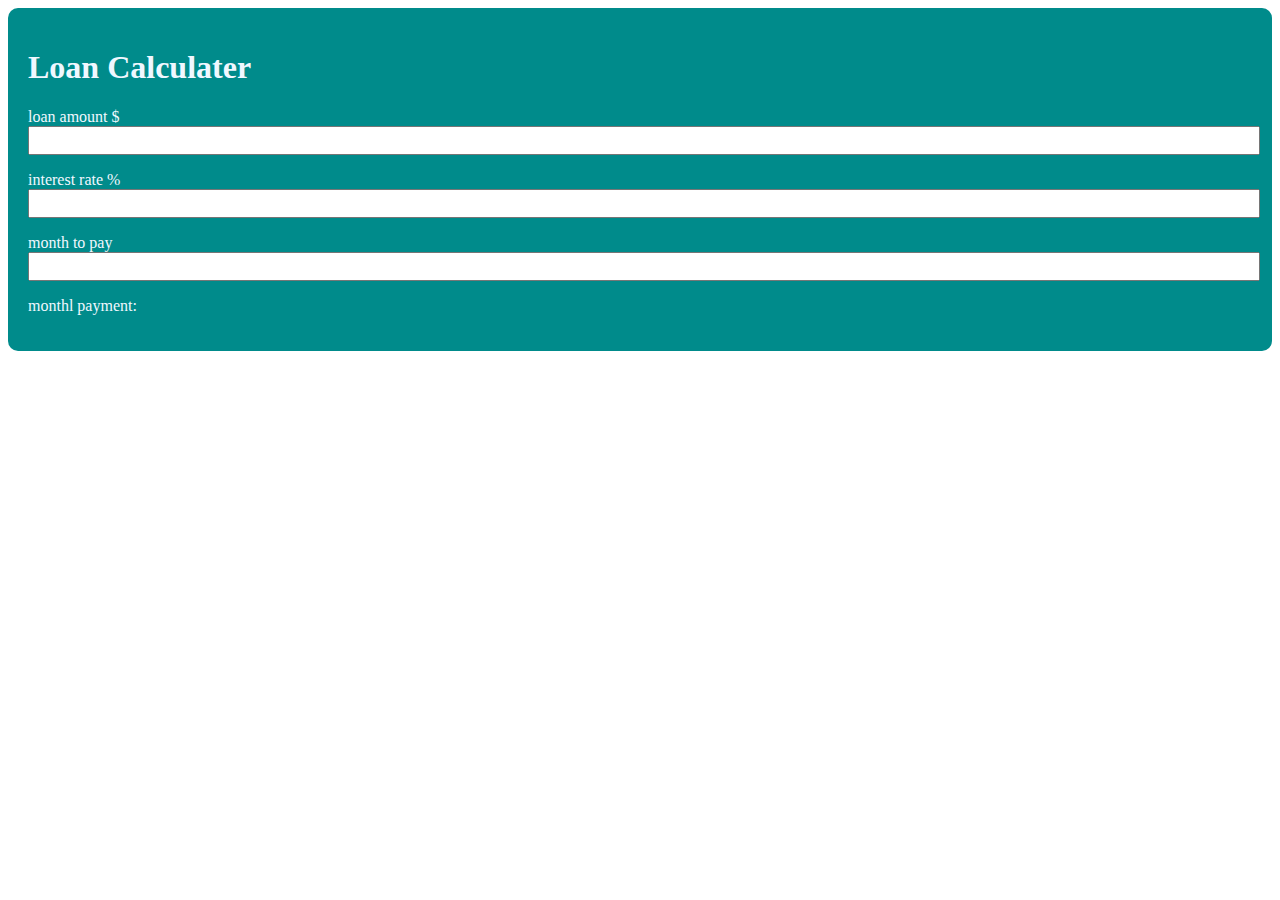
<file: Project 10/index.html>
<!DOCTYPE html>
<html lang="en">
<head>
    <meta charset="UTF-8">
    <meta http-equiv="X-UA-Compatible" content="IE=edge">
    <meta name="viewport" content="width=device-width, initial-scale=1.0">
    <title>Loan Calculate</title>
    <link rel="stylesheet" href="style.css">
</head>
<body>
    <div class="container">
        <h1>Loan Calculater</h1>
        <p>loan amount $
            <input onchange="calculateLoan()" class="input" type="number" id="amount" min="1" max="500000">
        </p>
        <p>interest rate %
             <input onchange="calculateLoan()" class="input" type="number" id="interest_rate" min="0" max="100" step=".1" >
        </p>
        <p>month to pay
            <input onchange="calculateLoan()" class="input" type="number" id="months" min="1" max="500000" >
        </p>
        <p id="payment">monthl payment:</p>
    </div>
    <script src="index.js"></script>
</body>
</html>
</file>
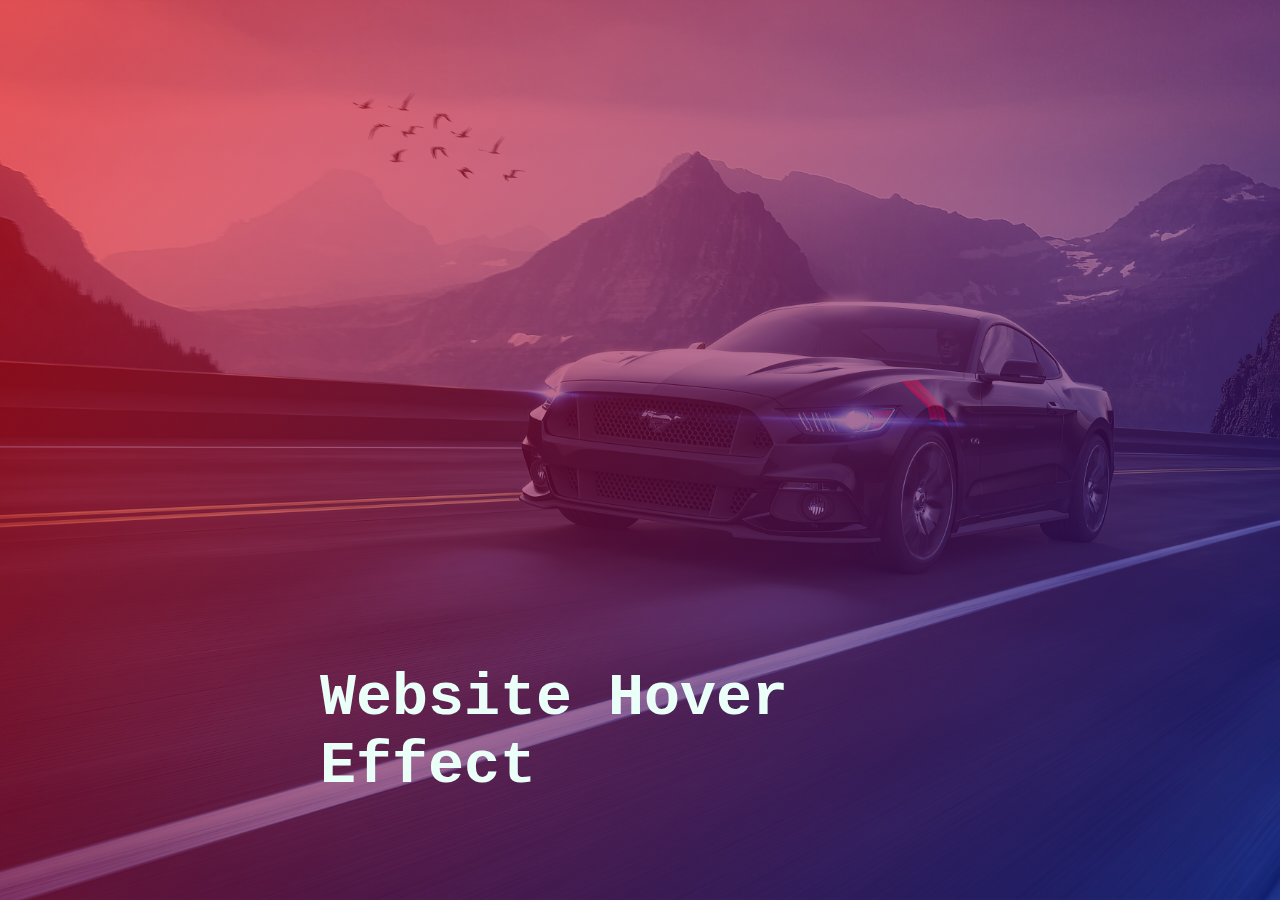
<file: Project 11/index.html>
<!DOCTYPE html>
<html lang="en">
<head>
    <meta charset="UTF-8">
    <meta http-equiv="X-UA-Compatible" content="IE=edge">
    <meta name="viewport" content="width=device-width, initial-scale=1.0">
    <title>Hover Effect</title>
    <link rel="stylesheet" href="style.css">
</head>
<body>
    <div class="container">
        <div class="inner_container"></div>
        <h1>Website Hover Effect</h1>
    </div>
    
</body>
</html>
</file>
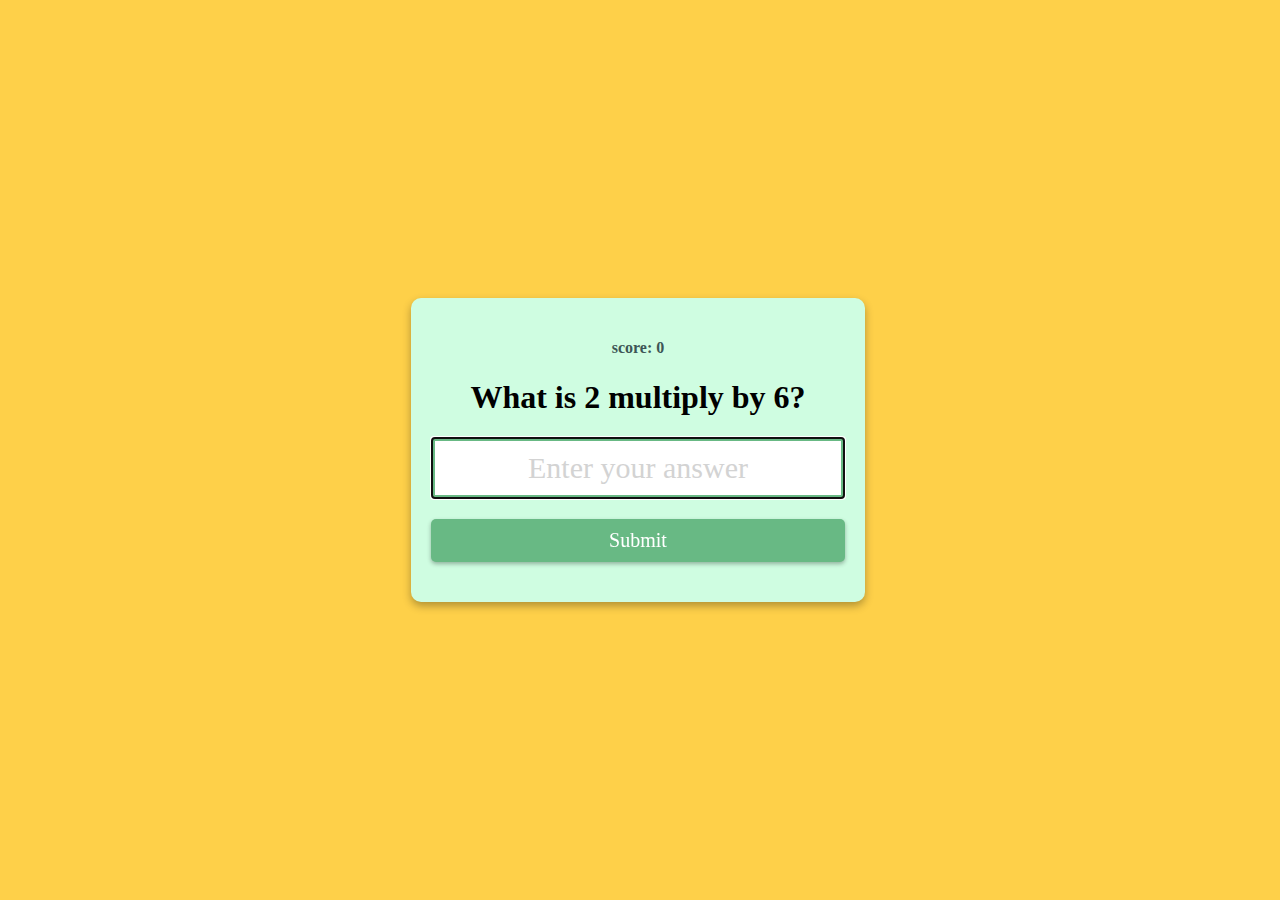
<file: Project 12/index.html>
<!DOCTYPE html>
<html lang="en">
  <head>
    <meta charset="UTF-8" />
    <meta http-equiv="X-UA-Compatible" content="IE=edge" />
    <meta name="viewport" content="width=device-width, initial-scale=1.0" />
    <title>Multiplication App</title>
    <link rel="stylesheet" href="style.css" />
  </head>
  <body>
    <form class="form" id="form">
      <h4 class="score" id="score">score: 0</h4>
      <h1 id="question">What is 1 multiply by 1?</h1>
      <input
        type="text"
        class="input"
        id="input"
        placeholder="Enter your answer"
        autofocus
        autocomplete="off"
      />
      <button type="submit" class="btn">Submit</button>
    </form>
    <script src="index.js"></script>
  </body>
</html>
</file>
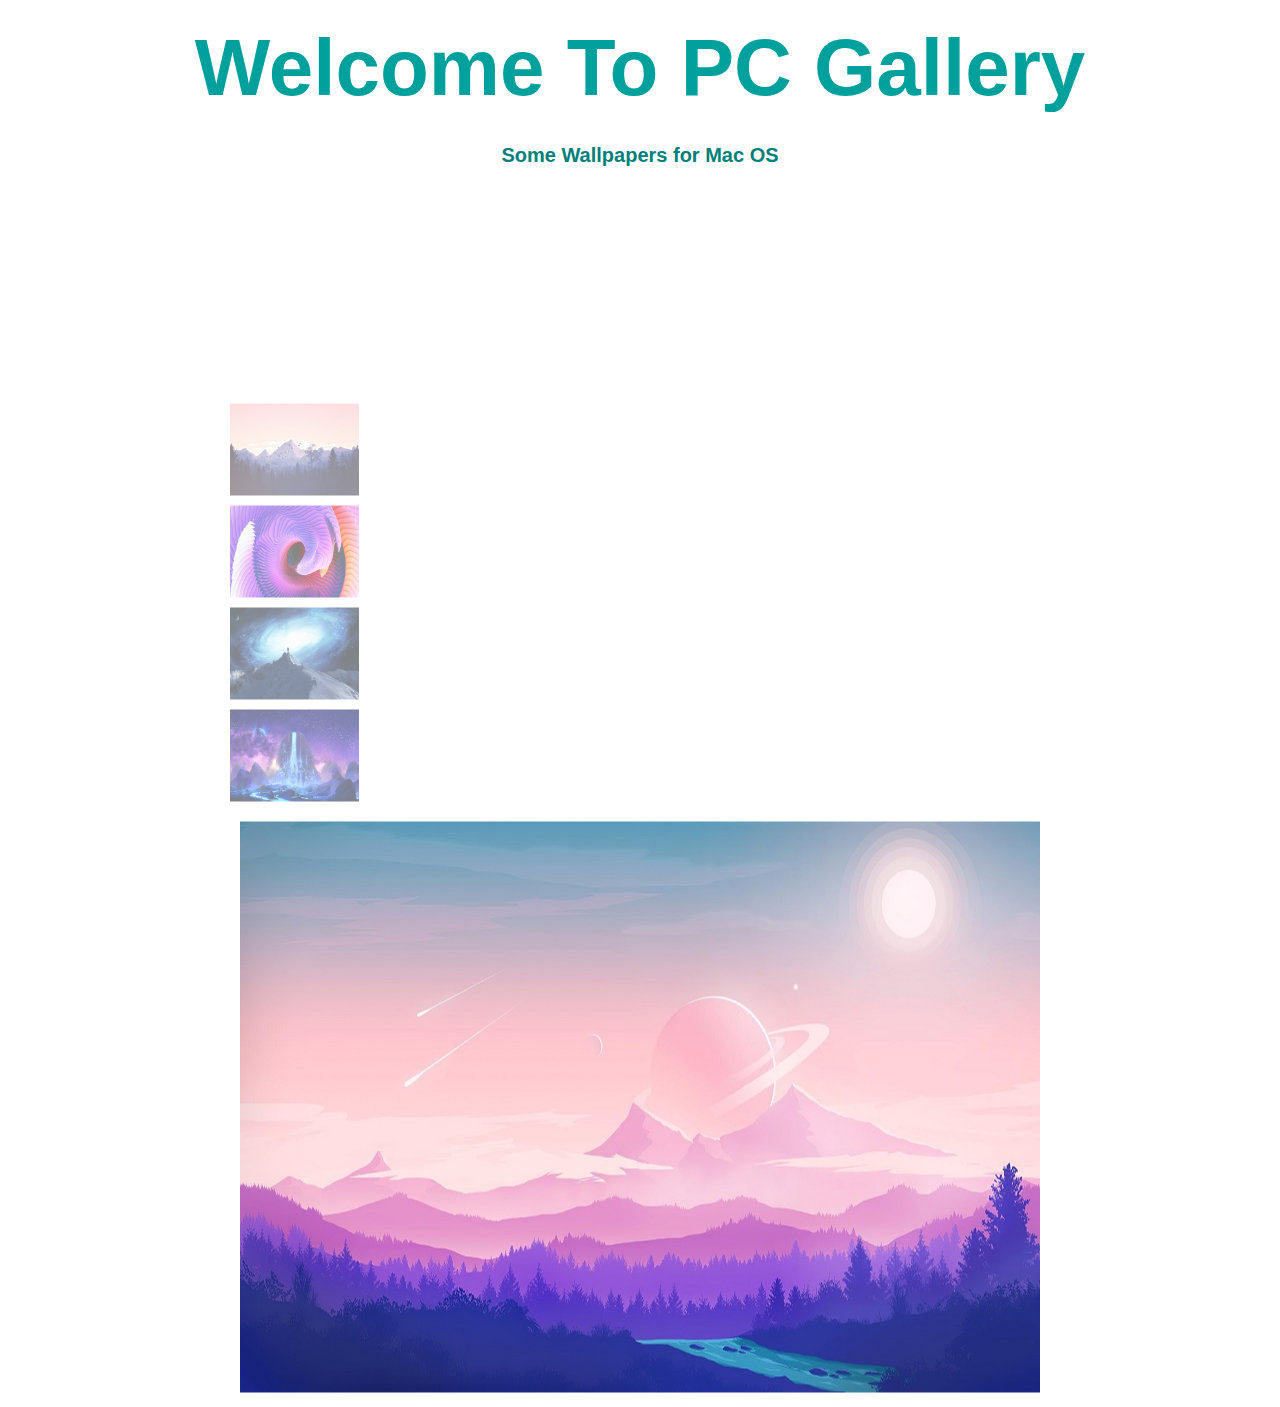
<file: Project 3/index.html>
<!DOCTYPE html>
<html lang="en">
<head>
    <meta charset="UTF-8">
    <meta http-equiv="X-UA-Compatible" content="IE=edge">
    <meta name="viewport" content="width=device-width, initial-scale=1.0">
    <link rel="stylesheet" href="style.css">
    <title>Photo Gallery Site</title>
</head>
<body>
    <h1>Welcome To PC Gallery</h1>
    <h6>Some Wallpapers for Mac OS</h6>
    <div class="myProducts">
        <div class="myProducts-gallery">
            <img src="Images/wallpaperflare.com_wallpaper (1).jpg" alt="click here"  onclick="myImageFunction(this)" >
            <img src="Images/wallpaperflare.com_wallpaper (11).jpg" alt="click here" onclick="myImageFunction(this)">
            <img src="Images/wallpaperflare.com_wallpaper (3).jpg" alt="click here" onclick="myImageFunction(this)">
            <img src="Images/wallpaperflare.com_wallpaper (4).jpg" alt="click here" onclick="myImageFunction(this)">
            

        </div>

        <div class="Image-container">
            <img id="img-Box" src="Images/wallpaperflare.com_wallpaper.jpg" alt="click here" onclick="myImageFunction(this)">

        </div>
    </div>
    
    <script>
        function myImageFunction(productSmallImg) {
            var productFullImg = document.getElementById("img-Box");
            productFullImg.src = productSmallImg.src;
        }

    </script>


</body>
</html>
</file>
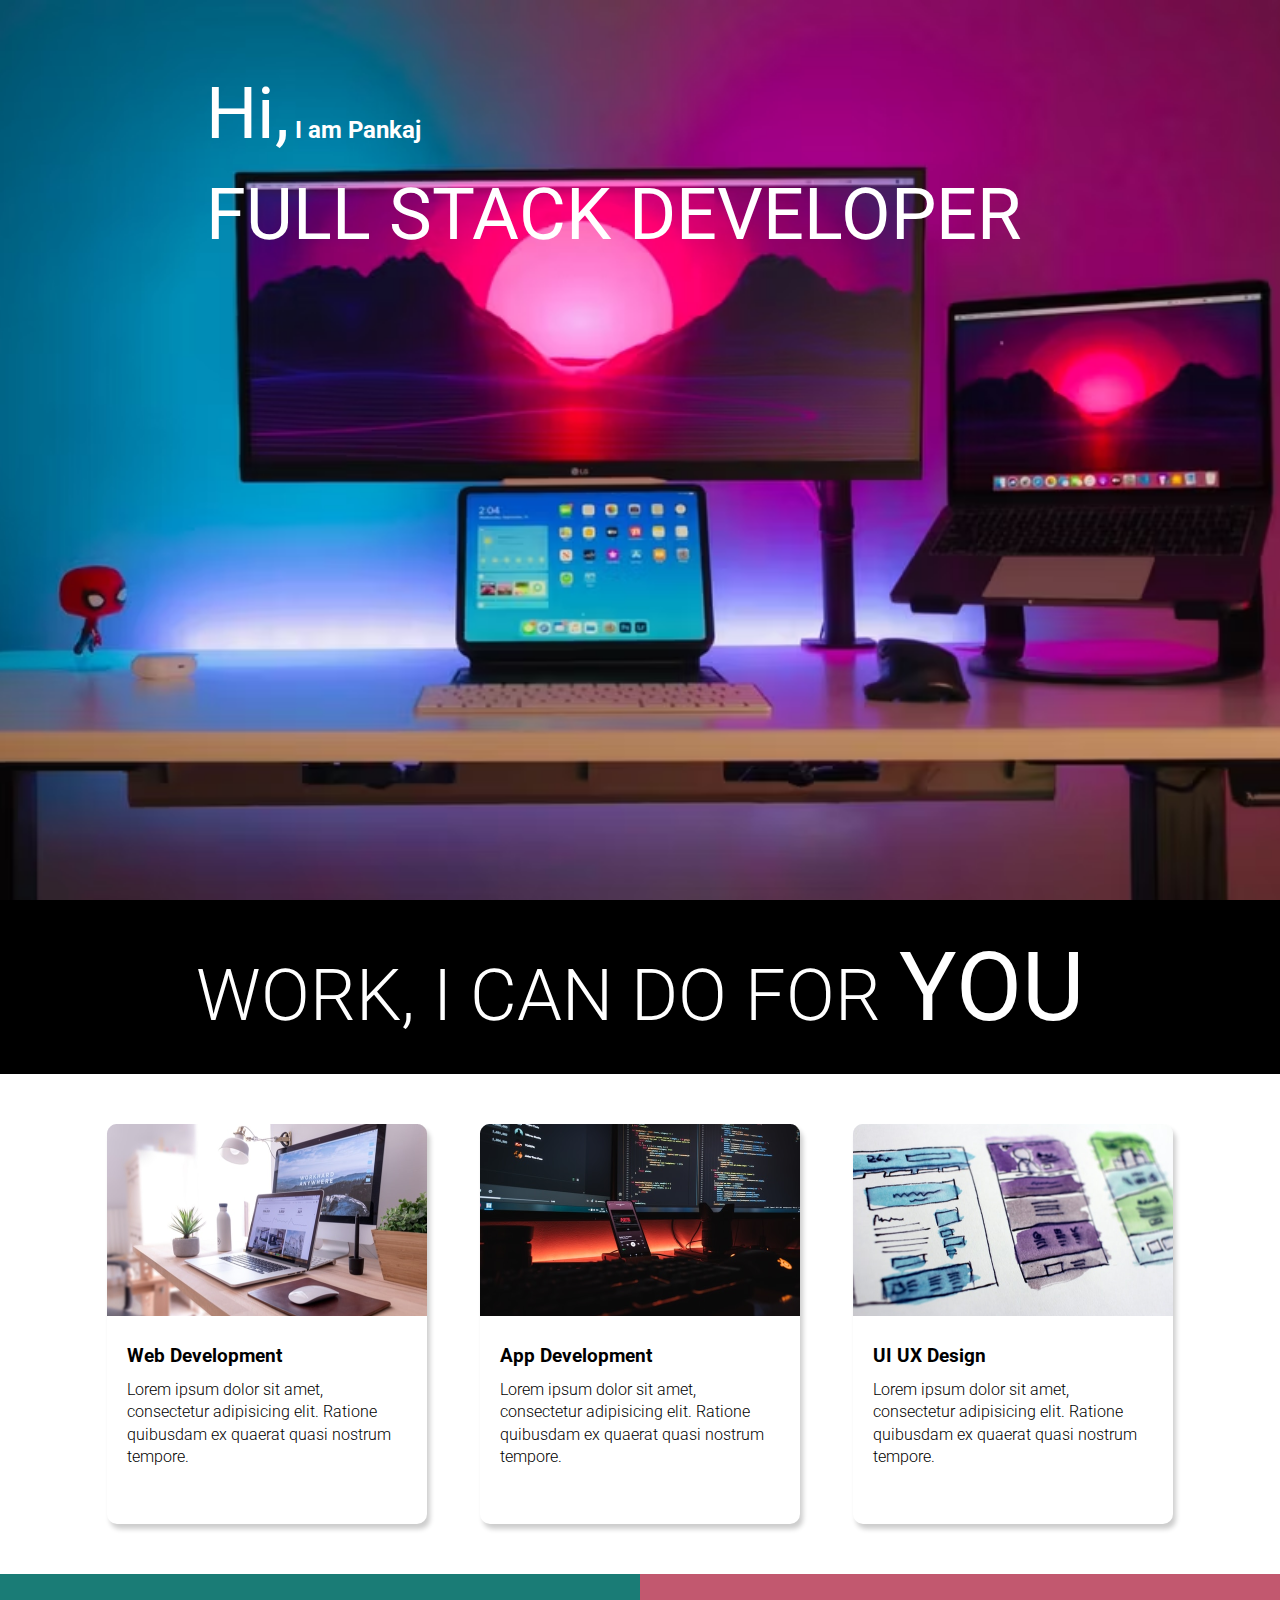
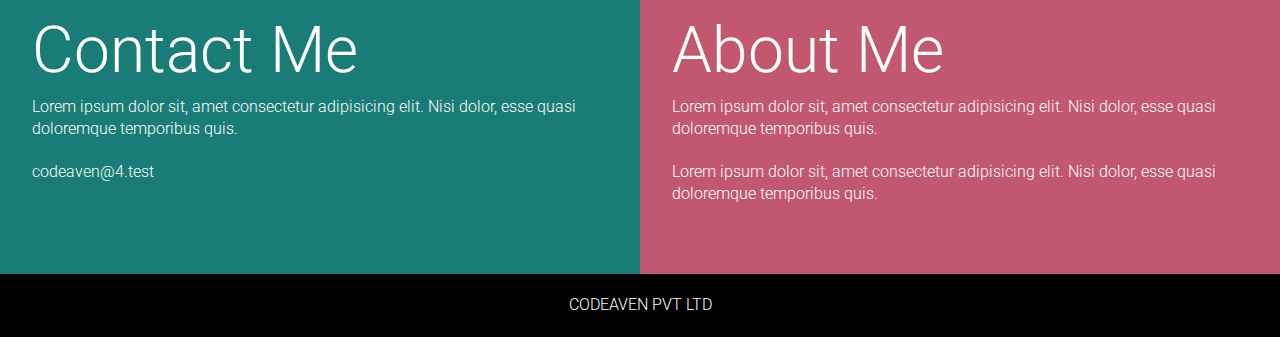
<file: Project 5/index.html>
<!DOCTYPE html>
<html lang="en">
  <head>
    <meta charset="UTF-8" />
    <meta http-equiv="X-UA-Compatible" content="IE=edge" />
    <meta name="viewport" content="width=device-width, initial-scale=1.0" />
    <title>Developer | Landing Page</title>
    <link rel="stylesheet" href="landing.css" />
  </head>
  <body>
    <section class="hero_section">
      <div class="text_container">
        <h2><span class="lg_text">Hi,</span> I am Pankaj</h2>
        <h1 class="lg_text">FULL STACK DEVELOPER</h1>
      </div>
    </section>
    <section class="black_box">
      <h2>WORK, I CAN DO FOR <span>YOU</span></h2>
    </section>
    <section class="work">
      <div class="grid_item">
        <div class="card">
          <div class="image_container">
            <img src="images2/web.png" alt="web development" />
          </div>
          <div class="card_content">
            <h3>Web Development</h3>
            <p>
              Lorem ipsum dolor sit amet, consectetur adipisicing elit. Ratione
              quibusdam ex quaerat quasi nostrum tempore.
            </p>
          </div>
        </div>
      </div>
      <div class="grid_item">
        <div class="card">
          <div class="image_container">
            <img src="images2/mobile.png" alt="app development" />
          </div>
          <div class="card_content">
            <h3>App Development</h3>
            <p>
              Lorem ipsum dolor sit amet, consectetur adipisicing elit. Ratione
              quibusdam ex quaerat quasi nostrum tempore.
            </p>
          </div>
        </div>
      </div>
      <div class="grid_item">
        <div class="card">
          <div class="image_container">
            <img src="images2/uiux (1).png" alt="uiux development" />
          </div>
          <div class="card_content">
            <h3>UI UX Design</h3>
            <p>
              Lorem ipsum dolor sit amet, consectetur adipisicing elit. Ratione
              quibusdam ex quaerat quasi nostrum tempore.
            </p>
          </div>
        </div>
      </div>
    </section>
    <section class="bottom_section">
      <div class="contact">
        <h2>Contact Me</h2>
        <p>
          Lorem ipsum dolor sit, amet consectetur adipisicing elit. Nisi dolor,
          esse quasi doloremque temporibus quis.
        </p>
        <p>codeaven@4.test</p>
      </div>
      <div class="about">
        <h2>About Me</h2>

        <p>
          Lorem ipsum dolor sit, amet consectetur adipisicing elit. Nisi dolor,
          esse quasi doloremque temporibus quis.
        </p>
        <p>
          Lorem ipsum dolor sit, amet consectetur adipisicing elit. Nisi dolor,
          esse quasi doloremque temporibus quis.
        </p>
      </div>
    </section>
    <footer>Codeaven Pvt Ltd</footer>
  </body>
</html>
</file>
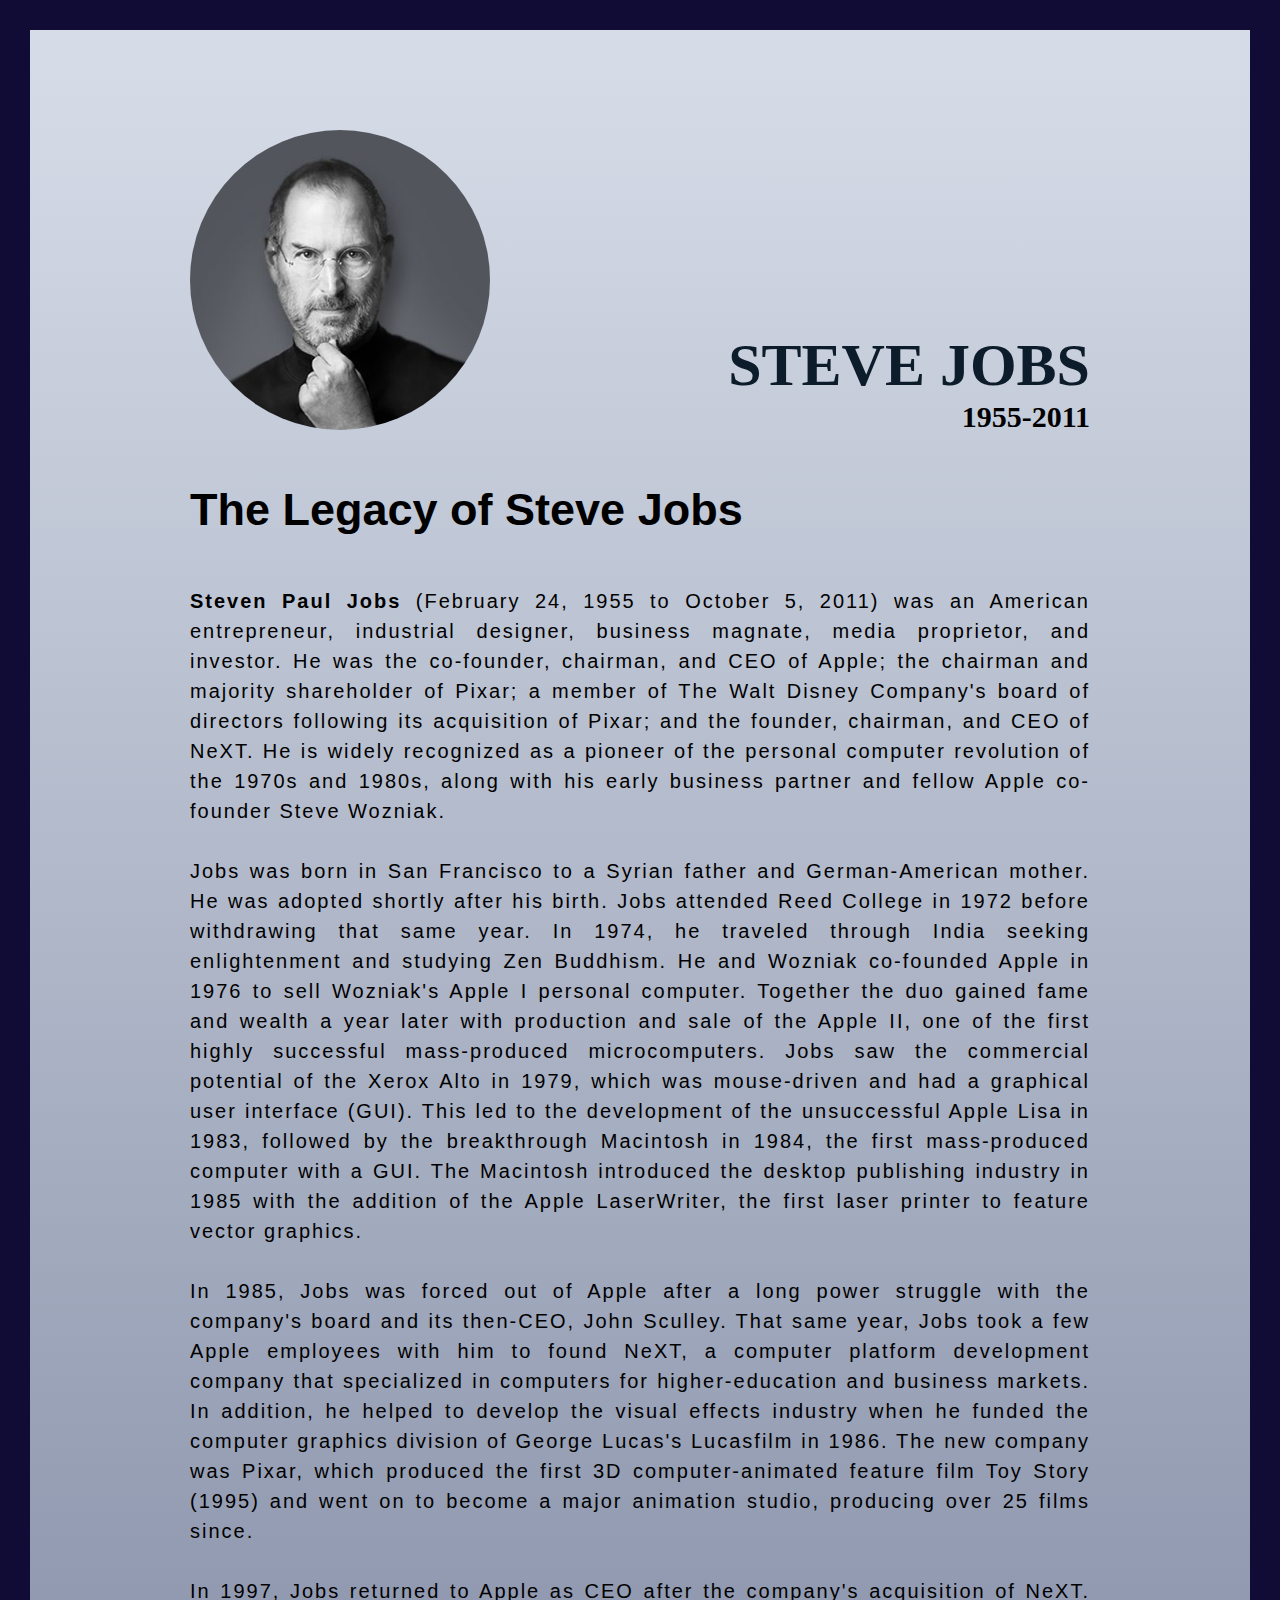
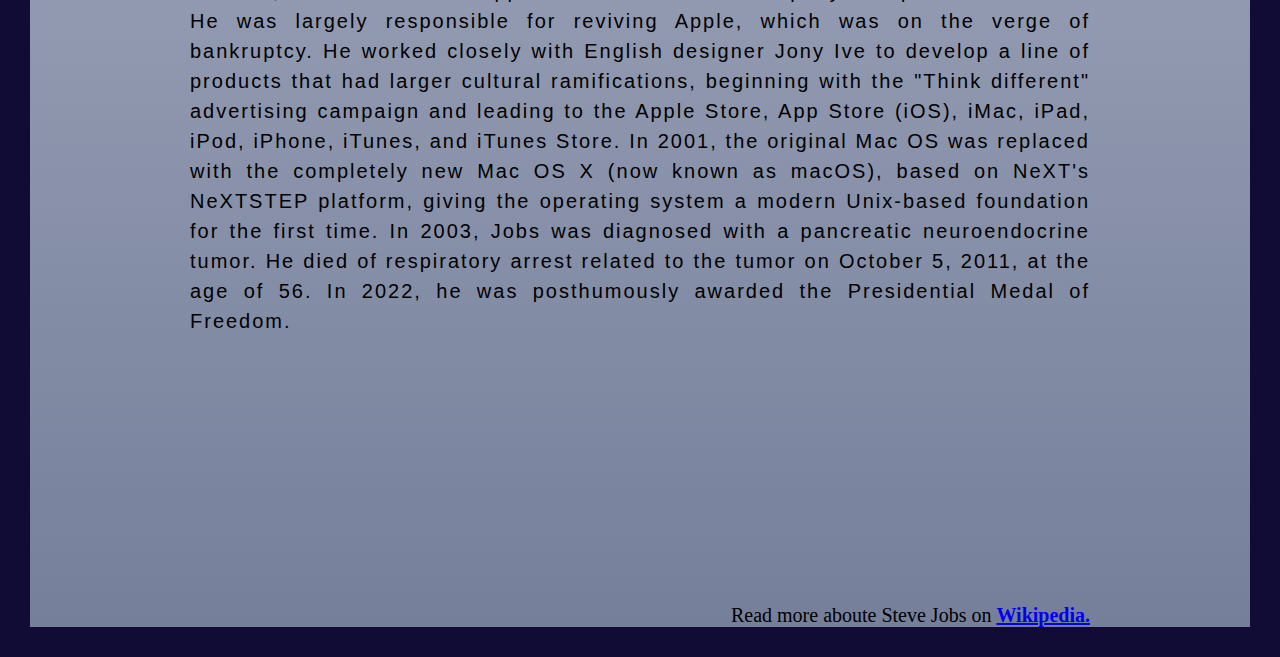
<file: Project 1/steve.html>
<!DOCTYPE html>
<html lang="en">
<head>
    <meta charset="UTF-8">
    <meta http-equiv="X-UA-Compatible" content="IE=edge">
    <meta name="viewport" content="width=device-width, initial-scale=1.0">
    <title>Steve Jobs</title>
    <link rel="stylesheet" href="steve.css".css">
</head>
<body>
    <div class="contaniner">
        <div class="content">
           <section class="top_section">
               <div class="image_contaner">
                   <img src="images/10-Things-We-Can-Learn-From-the-Incredible-Steve-Jobs.jpg" alt="This is a Image">
               </div>
               <div>
                <h1>Steve Jobs</h1>
                <h4>1955-2011</h4>
               </div>
           </section>
           <section class="about_section">
            <h2>The Legacy of Steve Jobs</h2>
            <p> <b> Steven Paul Jobs </b> (February 24, 1955 to October 5, 2011) was an American entrepreneur, industrial designer, business magnate, media proprietor, and investor. He was the co-founder, chairman, and CEO of Apple; the chairman and majority shareholder of Pixar; a member of The Walt Disney Company's board of directors following its acquisition of Pixar; and the founder, chairman, and CEO of NeXT. He is widely recognized as a pioneer of the personal computer revolution of the 1970s and 1980s, along with his early business partner and fellow Apple co-founder Steve Wozniak. <br>
             <br>
                Jobs was born in San Francisco to a Syrian father and German-American mother. He was adopted shortly after his birth. Jobs attended Reed College in 1972 before withdrawing that same year. In 1974, he traveled through India seeking enlightenment and studying Zen Buddhism. He and Wozniak co-founded Apple in 1976 to sell Wozniak's Apple I personal computer. Together the duo gained fame and wealth a year later with production and sale of the Apple II, one of the first highly successful mass-produced microcomputers. Jobs saw the commercial potential of the Xerox Alto in 1979, which was mouse-driven and had a graphical user interface (GUI). This led to the development of the unsuccessful Apple Lisa in 1983, followed by the breakthrough Macintosh in 1984, the first mass-produced computer with a GUI. The Macintosh introduced the desktop publishing industry in 1985 with the addition of the Apple LaserWriter, the first laser printer to feature vector graphics. <br>
             <br>  
                In 1985, Jobs was forced out of Apple after a long power struggle with the company's board and its then-CEO, John Sculley. That same year, Jobs took a few Apple employees with him to found NeXT, a computer platform development company that specialized in computers for higher-education and business markets. In addition, he helped to develop the visual effects industry when he funded the computer graphics division of George Lucas's Lucasfilm in 1986. The new company was Pixar, which produced the first 3D computer-animated feature film Toy Story (1995) and went on to become a major animation studio, producing over 25 films since. <br>
             <br>
                In 1997, Jobs returned to Apple as CEO after the company's acquisition of NeXT. He was largely responsible for reviving Apple, which was on the verge of bankruptcy. He worked closely with English designer Jony Ive to develop a line of products that had larger cultural ramifications, beginning with the "Think different" advertising campaign and leading to the Apple Store, App Store (iOS), iMac, iPad, iPod, iPhone, iTunes, and iTunes Store. In 2001, the original Mac OS was replaced with the completely new Mac OS X (now known as macOS), based on NeXT's NeXTSTEP platform, giving the operating system a modern Unix-based foundation for the first time. In 2003, Jobs was diagnosed with a pancreatic neuroendocrine tumor. He died of respiratory arrest related to the tumor on October 5, 2011, at the age of 56. In 2022, he was posthumously awarded the Presidential Medal of Freedom.</p>
            <br>
        </section>
        <footer>
           <p> Read more aboute Steve Jobs on <b> <a href="https://en.wikipedia.org/wiki/Steve_Jobs"> Wikipedia.</a> </b> </p>
        </footer>
        </div>
    </div>
</body>
</html>
</file>
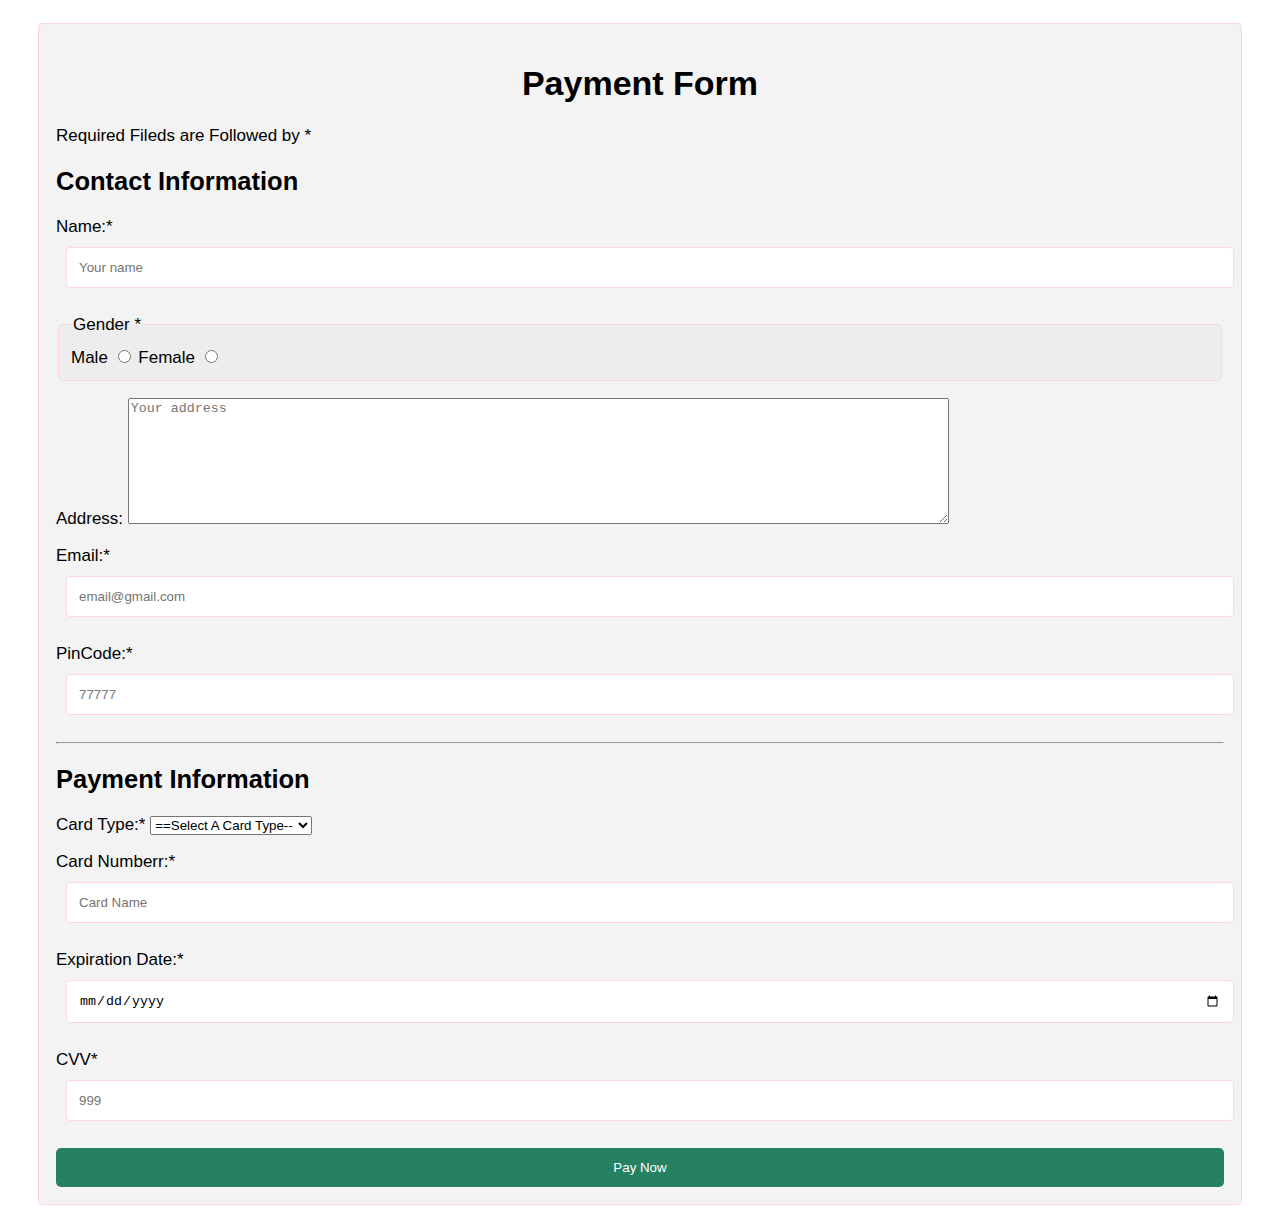
<file: Project 2/Payment form.html>
<!DOCTYPE html>
<html lang="en">
<head>
    <meta charset="UTF-8">
    <meta http-equiv="X-UA-Compatible" content="IE=edge">
    <meta name="viewport" content="width=device-width, initial-scale=1.0">
    <link rel="stylesheet" href="paymentstyle.css">
    <title>Payment Form</title>
</head>
<body>
 <div class="container">
    <form action="">
        <h1 class="main_heading">Payment Form</h1>
        <p>Required Fileds are Followed by *</p>
        <h2>Contact Information</h2>
        <p>Name:* <input type="text" name="name" placeholder="Your name" required></p>
     <p>
        <fieldset>
          <legend> Gender *</legend>
            Male <input type="radio" name="gender" id="male" required>
            Female <input type="radio" name="gender" id="female" required>
        </fieldset>
    </p>
        <p>Address: <textarea name="address" id="address" placeholder="Your address" cols="100" rows="8"></textarea></p>
        <p>Email:* <input type="email" name="email" id="email" placeholder="email@gmail.com" required></p>
        <p>PinCode:* <input type="number" name="pincode" id="pincode" placeholder="77777" required></p>
        <hr>
        <h2>Payment Information</h2>
        <p>Card Type:*
            <select name="card_type" id="card_type" required>
                <option value="">==Select A Card Type--</option>
                <option value="Visa">Visa</option>
                <option value="Rupay">Rupay</option>
                <option value="Mastercard">MasterCard</option>

            </select>
        </p>
        <p>Card Numberr:*
            <input type="number" name="card_number" id="card_number" placeholder="Card Name" required>
        </p>
        <p>
            Expiration Date:* <input type="date" name="exp_date" id="exp_date" required>
        </p>
        <p>CVV* <input type="password" name="cvv" id="cvv" placeholder="999" required></p>
        <input type="submit" value="Pay Now">
    </form>
  </div>   
</body>
</html>
</file>
<file: Project 10/style.css>
boday{
    padding: 0;
    margin: 0;
    display: flex;
    height: 100vh;
    justify-content: center;
    align-items: center;
    font-family: 'Courier New', Courier, monospace;
}

.container{
    background-color: darkcyan;
    color: aliceblue;
    padding: 20px;
    border-radius: 10px;

}

.input{
    width: 100%;
    height: 100%;
    font-size: 20px;
}
</file>
<file: Project 11/style.css>
*{
    margin: 0;
    padding: 0;
}

.container{
    height: 100vh;
    width: 100%;
    background: url(imagess/wp9278636-dark-mustang-wallpapers.jpg);
    background-position: center;
    background-size: cover;
    position: relative;
}

.container h1{
    color: rgb(233, 255, 248);
    font-size: 60px;
    font-family: 'Courier New', Courier, monospace;
    position: absolute;
    bottom: 100px;
    left: 50%;
    transform: translate(-50%);
}

.inner_container {
    width: 100%;
    height: 100%;
    background: linear-gradient(135deg, rgba(0,0,0,0.4)0%,rgba(0,0,0,0.4)25%,rgba(0,23,149,0.6)50%,rgba(255,0,0,0.6)75%,rgba(0,23,149,0.6)100%);
    position: absolute;
    top: 0;
    left: 0;
    background-repeat: no-repeat;
    background-size: 400% 400%;
    transition: 2s;
}

.container:hover .inner_container{
    background-position: 100% 100%;
}
</file>
<file: Project 12/style.css>
body {
    margin: 0;
    display: flex;
    justify-content: center;
    height: 100vh;
    align-items: center;
    text-align: center;
    background-color: #fed049;
    font-family: cursive;
  }
  
  .form {
    background-color: #cffde1;
    padding: 20px;
    box-shadow: 0 4px 8px rgba(0, 0, 0, 0.3);
    border-radius: 10px;
    margin: 10px;
  }
  
  .input {
    display: block;
    width: 100%;
    box-sizing: border-box;
    font-size: 30px;
    text-align: center;
    padding: 10px;
    border: solid 4px #68b984;
    color: #68b984;
  }
  
  .input::placeholder {
    color: lightgray;
    font-family: cursive;
  }
  
  .btn {
    background-color: #68b984;
    color: white;
    border: none;
    display: block;
    width: 100%;
    padding: 10px;
    font-size: 20px;
    font-family: cursive;
    margin: 20px 0;
    border-radius: 5px;
    box-shadow: 0 2px 4px rgba(0, 0, 0, 0.3);
    cursor: pointer;
  }
  
  .btn:hover {
    filter: brightness(0.9);
  }
  
  .score {
    color: #3d5656;
    text-align: right;
  }
</file>
<file: Project 3/style.css>
*{
    margin: 0;
    padding: 0;
    font-family: 'Yaldevi',sans-serif;
}

h1{
    color: rgb(0, 160, 157);
    font-size: 80px;
    font-weight: sold;
    text-align: center;
    padding-top: 22px;
}

h6{
    color: rgb(0, 128, 122);
    font-size: 20px;
    font-weight: bold;
    text-align: center;
    padding-top: 30px;
    margin-bottom: 20px;
}

.myProducts-gallery img{
    height: 92px;
    margin: 10px 0;
    cursor: pointer;
    display: block;
    opacity: .5;
}

.myProducts-gallery img:hover{
    opacity: 1;

}

.myProducts-gallery {
    float: left;
}

.myProducts {
    top: 100%;
    left: 50%;
    transform: translate( -50% , -50%);
    position: absolute;
}

.image-container img{
    height: 400px;
    transition: transform 1s;
}

.image-container img:hover {
    transform: scale(1.5);
    cursor: zoom-in;
}

.Image-container{
    float: right;
    padding: 10px;
}
</file>
<file: Project 5/landing.css>
@import url("https://fonts.googleapis.com/css2?family=Roboto:ital,wght@0,100;0,300;0,400;0,500;0,700;0,900;1,100;1,300;1,400;1,500;1,700;1,900&display=swap");
* {
  margin: 0;
  padding: 0;
  box-sizing: border-box;
}

html,
body {
  line-height: 1.4;
  font-weight: 300;
  font-family: "Roboto", sans-serif;
}

.hero_section {
  background-image: url(images2/computer-desk-setup-accessories-featured-image-cropped.avif);
  min-height: 100vh;
  background-position: center;
  background-size: cover;
  background-repeat: no-repeat;
}
.text_container {
  color: white;
  max-width: 900px;
  margin: 0 auto;
  padding-top: 64px;
  padding-left: 16px;
}
.lg_text {
  font-size: 72px;
  font-weight: 400;
}
.black_box {
  background-color: #000;
  padding: 20px;
}
.black_box h2 {
  font-size: 72px;
  color: white;
  text-align: center;
  font-weight: 300;
}

.black_box h2 span {
  font-weight: 400;
  font-size: 96px;
}
.work {
  display: grid;
  gap: 20px;
  grid-template-columns: repeat(auto-fit, minmax(320px, 1fr));

  max-width: 1100px;
  margin: 50px auto;
}
.grid_item {
  display: flex;
  justify-content: center;
  align-items: center;
}
.card {
  max-width: 320px;
  height: 400px;
  border-radius: 10px;
  box-shadow: 3px 5px 5px rgba(1, 1, 1, 0.2);
  transition: 0.2s ease-in-out;
}
.card:hover {
  transform: scale(1.04);
  box-shadow: 3px 5px 5px rgba(1, 1, 1, 0.3);
  transition: 0.2s ease-in-out;
}
.card_content {
  padding: 20px;
}
.card_content h3 {
  margin-bottom: 10px;
}
.bottom_section {
  display: flex;
}
.contact {
  background-color: #1a7c76;
}
.about {
  background-color: #C2586F;
}

.contact,
.about {
  min-height: 300px;
  padding: 32px;
  color: white;
}
.about h2,
.contact h2 {
  font-size: 64px;
  font-weight: 300;
}
.about p,
.contact p {
  margin-bottom: 20px;
}

footer {
  text-align: center;
  text-transform: uppercase;
  background-color: #000;
  padding: 20px;
  color: white;
}
@media (max-width: 786px) {
  .hero_section {
    min-height: 50vh;
  }
  .text_container {
    padding: 10px 0;
    text-align: center;
  }
  .lg_text {
    font-size: 32px;
  }
  .black_box h2 {
    font-size: 24px;
  }
  .black_box h2 span {
    font-weight: 400;
    font-size: 32px;
  }
  .bottom_section {
    flex-direction: column;
  }
  h1 {
    font-size: 32px;
  }
  .about h2,
  .contact h2 {
    font-size: 32px;
  }
}
</file>
<file: Project 1/steve.css>
*{
    margin: 0;
    padding: 0;
    box-sizing: border-box;
}

.contaniner{
    background: #757F9A;
    background: linear-gradient(360deg, #757F9A, #D7DDE8); 
    min-height: 100vh;
    border: 30px solid #100C35;
   
    
}


.content{
    max-width: 900px;
    margin: 0 auto;
   
}
.top_section{
    margin-top: 100px;
    display: flex;
    justify-content: space-between;
    align-items: flex-end;
}

.top_section h1{
    font-size: 60px;
    font-weight: bold;
    color: #0d1c2b;
    text-transform: uppercase;
}
.top_section h4{
    text-align: end;
    font-size: 30px;
}

.image_contaner img{
    width: 300px;
    height: 300px;
    border-radius: 250px;

}

.about_section{
    margin-top: 50px;
}

.about_section h2{
    font-size: 45px;
    font-weight: bold;
    margin-bottom: 50px;
    font-family: 'Franklin Gothic Medium', 'Arial Narrow', Arial, sans-serif;
}

.about_section p{
    font-size: 20px;
    line-height: 30px;
    letter-spacing: 2px;
    text-align: justify;
    font-family: Arial, Helvetica, sans-serif;
}

footer{
    margin-top: 250px;

}

footer p{
    font-size: 20px;
    text-align: end;
}
</file>
<file: Project 2/paymentstyle.css>
*{
    box-sizing: border-box;
}

body{
    font-family: Verdana, Geneva, Tahoma, sans-serif;
    margin: 15px 30px;
    font-size: 17px;
    padding: 8px;
}
.container{
    background-color: #f2f2f2e5;
    padding: 17px;
    border: 1px solid #ffd2d2e5;
    border-radius: 5px;
}

input[type="text"],
input[type="email"],
input[type="number"],
input[type="password"],
input[type="date"],
select
textarea{
    width: 100%;
    padding: 12px;
    border: 1px solid #ffd2d2e5;
    border-radius: 5px;
    margin: 10px;
}

fieldset{
    background-color: rgb(237, 237, 237);
    border: 1px solid #ffd2d2e5;
    padding: 12px;
    border-radius: 5px;
}

.main_heading{
    text-align: center;
}

input[type="submit"]{
    background-color: rgb(37, 129, 98);
    color: rgb(255, 255, 255);
    padding: 12px 20px;
    border: none;
    border-radius: 5px;
    cursor: pointer;
    width: 100%;

}

input[type="submit"]:hover{
    color: black;
    background-color: rgb(0, 255, 170);
}
</file>
